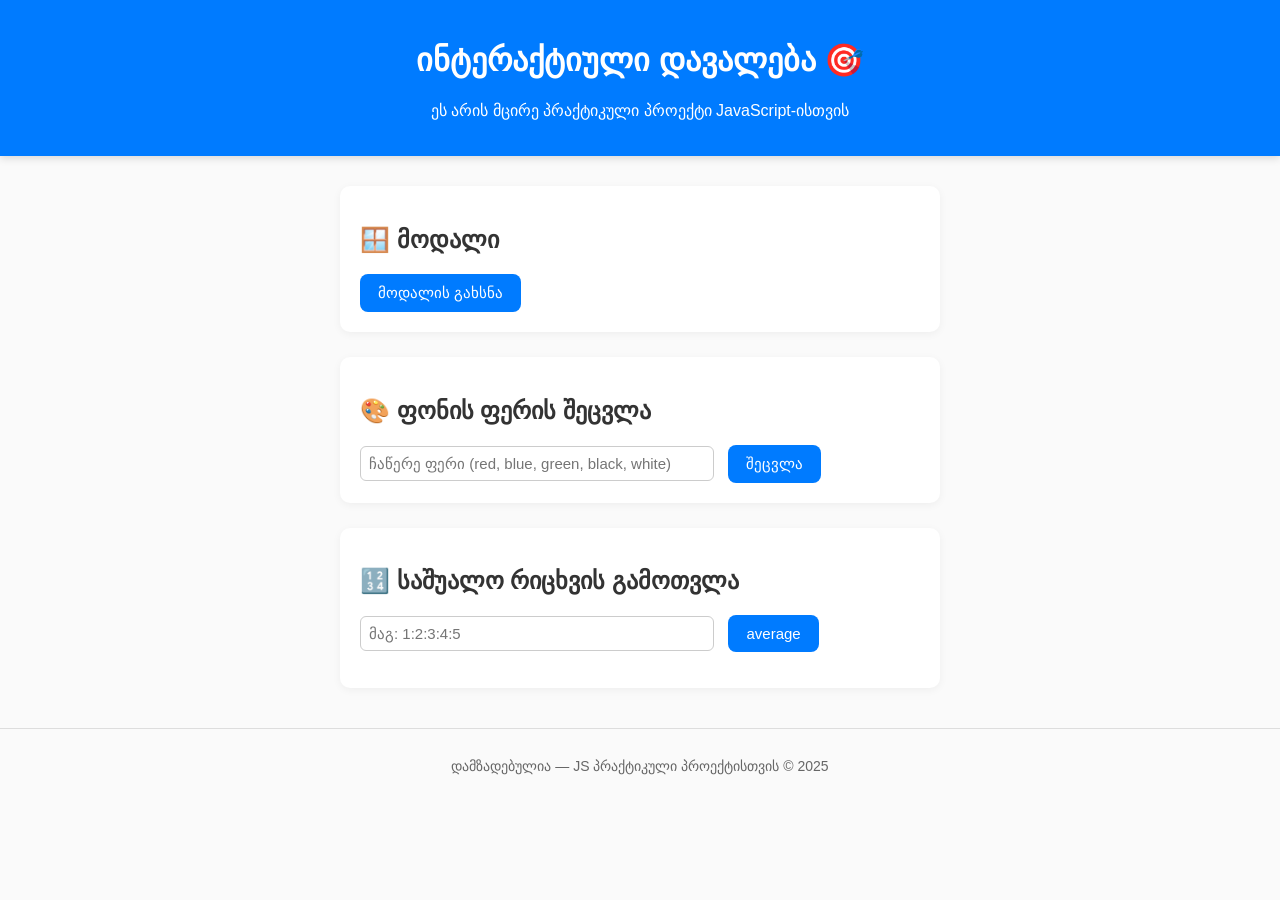
<file: davaleba6/index.html>
<!DOCTYPE html>
<html lang="ka">
<head>
  <meta charset="UTF-8">
  <title>Interactive JS App</title>
  <link rel="stylesheet" href="style.css">
</head>
<body>
  <header>
    <h1>ინტერაქტიული დავალება 🎯</h1>
    <p>ეს არის მცირე პრაქტიკული პროექტი JavaScript-ისთვის</p>
  </header>

  <main>
    <!-- მოდალის ღილაკი -->
    <section class="section">
      <h2>🪟 მოდალი</h2>
      <button id="openModalBtn" class="main-btn">მოდალის გახსნა</button>
    </section>

    <!-- ფერის შეცვლა -->
    <section class="section">
      <h2>🎨 ფონის ფერის შეცვლა</h2>
      <div class="color-changer">
        <input type="text" id="colorInput" placeholder="ჩაწერე ფერი (red, blue, green, black, white)">
        <button id="colorBtn" class="main-btn">შეცვლა</button>
      </div>
    </section>

    <!-- საშუალო რიცხვის გამოთვლა -->
    <section class="section">
      <h2>🔢 საშუალო რიცხვის გამოთვლა</h2>
      <div class="average-calc">
        <input type="text" id="numbersInput" placeholder="მაგ: 1:2:3:4:5">
        <button id="avgBtn" class="main-btn">average</button>
      </div>
      <p id="result"></p>
    </section>
  </main>

  <!-- მოდალი -->
  <div id="modalOverlay" class="hidden">
    <div id="modal">
      <h3>გამარჯობა!</h3>
      <p>ეს არის მარტივი მოდალის მაგალითი 🚀</p>
      <button id="closeModalBtn" class="main-btn close-btn">დახურვა</button>
    </div>
  </div>

  <footer>
    <p>დამზადებულია — JS პრაქტიკული პროექტისთვის © 2025</p>
  </footer>

  <script src="script.js" defer></script>
</body>
</html>
</file>
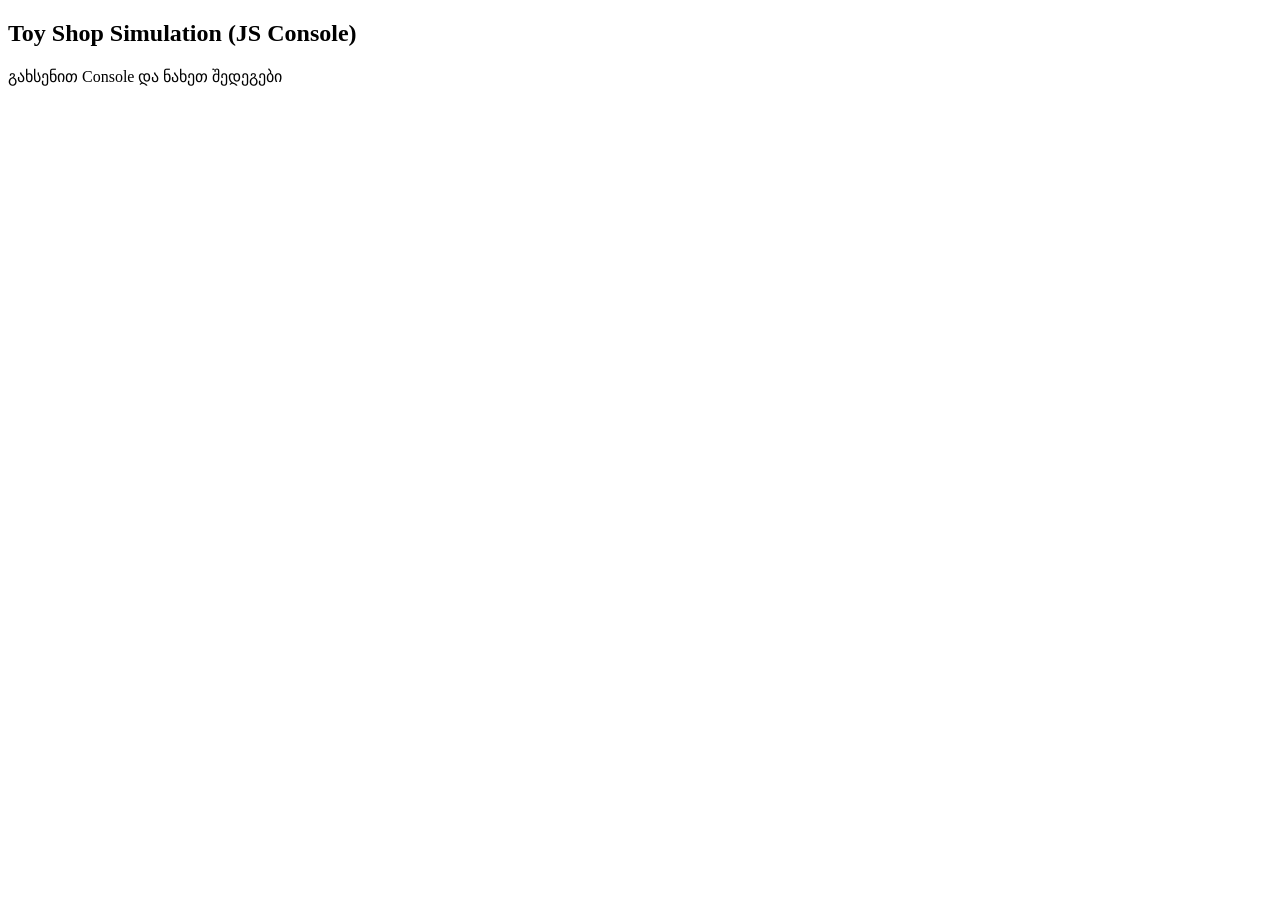
<file: davaleba7/index.html>
<!DOCTYPE html>
<html lang="ka">
<head>
  <meta charset="UTF-8">
  <title>Toy Shop Simulation</title>
  <link rel="icon" href="data:,">
</head>
<body>
  <h2>Toy Shop Simulation (JS Console)</h2>
  <p>გახსენით Console და ნახეთ შედეგები</p>
  <script src="script.js"></script>
</body>
</html>
</file>
<file: davaleba6/style.css>
/* ====== ძირითადი სტილი ====== */
body {
  font-family: 'Segoe UI', Arial, sans-serif;
  background-color: #fafafa;
  color: #333;
  margin: 0;
  padding: 0;
}

header {
  background-color: #007bff;
  color: white;
  text-align: center;
  padding: 20px;
  box-shadow: 0 2px 8px rgba(0, 0, 0, 0.15);
}

main {
  max-width: 600px;
  margin: 30px auto;
  padding: 0 20px;
}

footer {
  text-align: center;
  padding: 15px;
  font-size: 14px;
  color: #666;
  border-top: 1px solid #ddd;
  margin-top: 40px;
}

.section {
  background: white;
  padding: 20px;
  margin-bottom: 25px;
  border-radius: 10px;
  box-shadow: 0 2px 8px rgba(0, 0, 0, 0.05);
}

/* ====== ღილაკები ====== */
.main-btn {
  background-color: #007bff;
  color: white;
  border: none;
  border-radius: 8px;
  padding: 10px 18px;
  cursor: pointer;
  transition: 0.3s;
  font-size: 15px;
}

.main-btn:hover {
  background-color: #0056b3;
  transform: scale(1.03);
}

.close-btn {
  background-color: #e53935;
}

.close-btn:hover {
  background-color: #b71c1c;
}

/* ====== ინპუტები ====== */
input {
  padding: 8px;
  border-radius: 6px;
  border: 1px solid #ccc;
  font-size: 15px;
  width: 60%;
  margin-right: 10px;
  transition: 0.3s;
}

input:focus {
  border-color: #007bff;
  outline: none;
  box-shadow: 0 0 4px rgba(0, 123, 255, 0.4);
}

/* ====== მოდალი ====== */
#modalOverlay {
  position: fixed;
  top: 0;
  left: 0;
  width: 100%;
  height: 100%;
  background-color: rgba(0, 0, 0, 0.5);
  display: flex;
  align-items: center;
  justify-content: center;
  opacity: 0;
  visibility: hidden;
  transition: opacity 0.3s ease, visibility 0.3s ease;
}

#modalOverlay.active {
  opacity: 1;
  visibility: visible;
}

#modal {
  background-color: #fff;
  padding: 25px 30px;
  border-radius: 10px;
  text-align: center;
  width: 280px;
  box-shadow: 0 4px 20px rgba(0, 0, 0, 0.2);
  animation: fadeIn 0.3s ease;
}

@keyframes fadeIn {
  from { transform: scale(0.95); opacity: 0; }
  to { transform: scale(1); opacity: 1; }
}

/* ====== შედეგის ტექსტი ====== */
#result {
  margin-top: 10px;
  font-weight: bold;
  color: #007bff;
  font-size: 16px;
}

.hidden {
  display: none;
}
</file>
